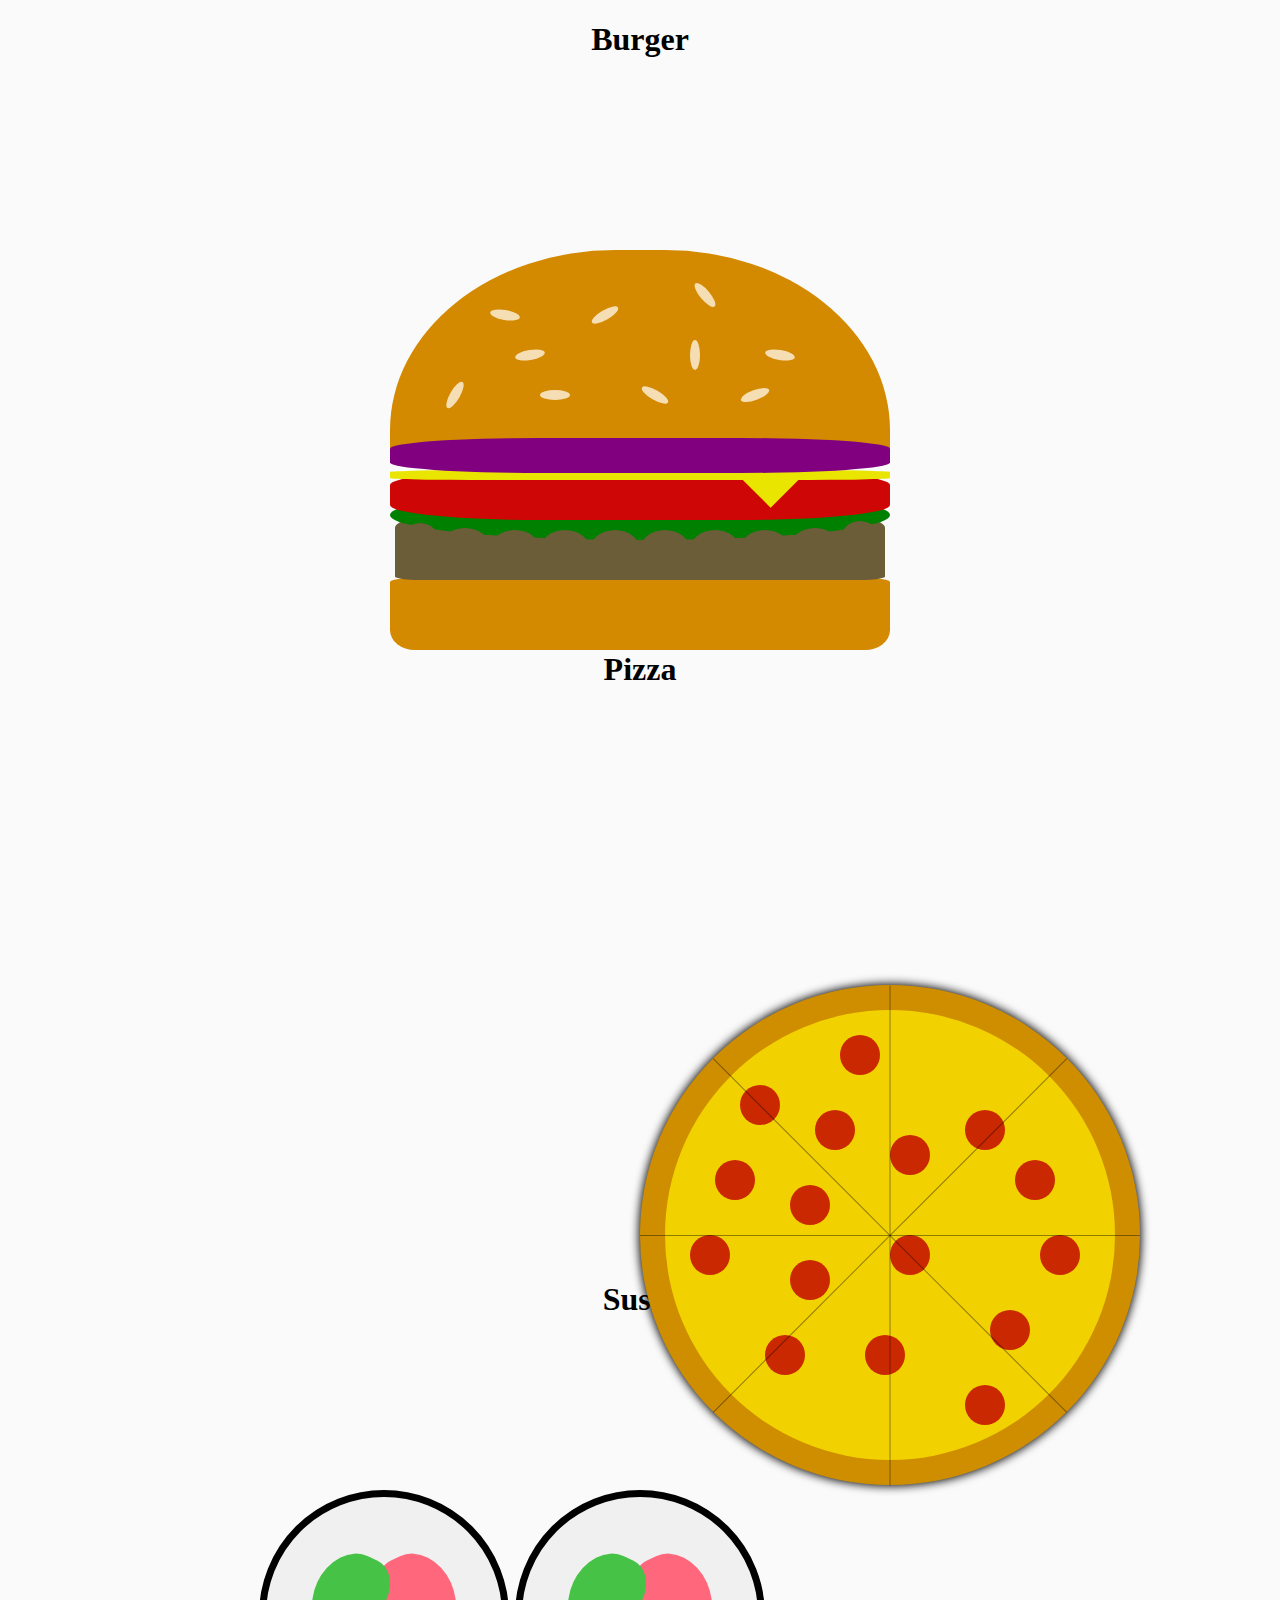
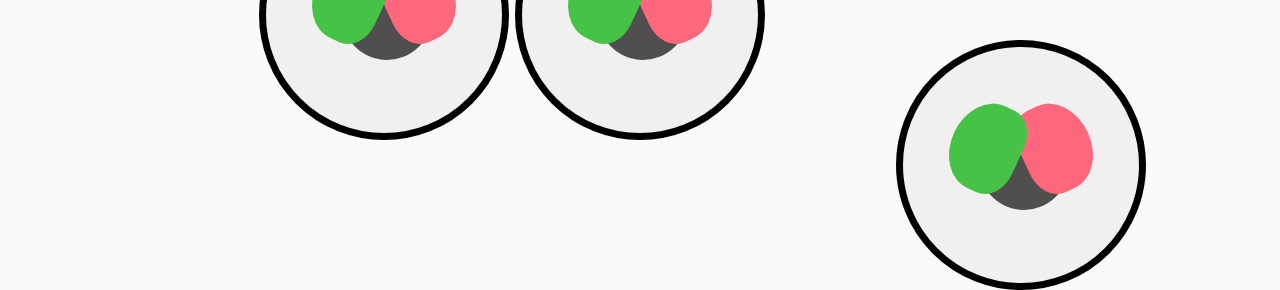
<file: index.html>
<!DOCTYPE html>
<html lang="en">
<head>
  <meta charset="UTF-8">
  <meta name="viewport" content="width=device-width, initial-scale=1.0">
  <link rel="stylesheet" href="styles.css">
  <title>Wicho's CSS Drawing Collection</title>
</head>
<body>
  <h1 class="title">Burger</h1>
  <section class="space">
    <div class="burger">
      <div class="burger__bread">
        <div class="burger__seeds"></div>
        <div class="burger__seeds"></div>
        <div class="burger__seeds"></div>
        <div class="burger__seeds"></div>
        <div class="burger__seeds"></div>
        <div class="burger__seeds"></div>
        <div class="burger__seeds"></div>
        <div class="burger__seeds"></div>
        <div class="burger__seeds"></div>
        <div class="burger__seeds"></div>
      </div>
      <div class="burger__bread--bot"></div>
      <div class="burger__meat"></div>
      <div class="burger__lettuce">
        <div class="burger__wave"></div>
        <div class="burger__wave"></div>
        <div class="burger__wave"></div>
        <div class="burger__wave"></div>
        <div class="burger__wave"></div>
        <div class="burger__wave"></div>
        <div class="burger__wave"></div>
        <div class="burger__wave"></div>
        <div class="burger__wave"></div>
        <div class="burger__wave"></div>
      </div>
      <div class="burger__tomato"></div>
      <div class="burger__cheese"></div>
      <div class="burger__onion"></div>
      <div class="burger__ketchup"></div>
      <div class="burger__mostard"></div>
    </div>
  </section>
  <h1 class="title">Pizza</h1>
  <section class="space">
    <div class="pizza">
      <div class="pizza__spicySalami"></div>
      <div class="pizza__spicySalami"></div>
      <div class="pizza__spicySalami"></div>
      <div class="pizza__spicySalami"></div>
      <div class="pizza__spicySalami"></div>
      <div class="pizza__spicySalami"></div>
      <div class="pizza__spicySalami"></div>
      <div class="pizza__spicySalami"></div>
      <div class="pizza__spicySalami"></div>
      <div class="pizza__spicySalami"></div>
      <div class="pizza__spicySalami"></div>
      <div class="pizza__spicySalami"></div>
      <div class="pizza__spicySalami"></div>
      <div class="pizza__spicySalami"></div>
      <div class="pizza__spicySalami"></div>
      <div class="pizza__spicySalami"></div>
      <div class="pizza__slide"></div>
      <div class="pizza__slide"></div>
      <div class="pizza__slide"></div>
      <div class="pizza__slide"></div>
    </div>
  </section>
  <h1 class="title">Sushi</h1>
  <section class="space">
    <div class="sushi">
      <div class="sushi__roll sushi--1">
        <div class="sushi__sauce"></div>
        <div class="sushi__fish"></div>
        <div class="sushi__vegetable"></div>
      </div>
      <div class="sushi__roll sushi--2">
        <div class="sushi__sauce"></div>
        <div class="sushi__fish"></div>
        <div class="sushi__vegetable"></div>
      </div>
      <div class="sushi__roll sushi--3">
        <div class="sushi__sauce"></div>
        <div class="sushi__fish"></div>
        <div class="sushi__vegetable"></div>
      </div>
    </div>
  </section>
</body>
</html>
</file>
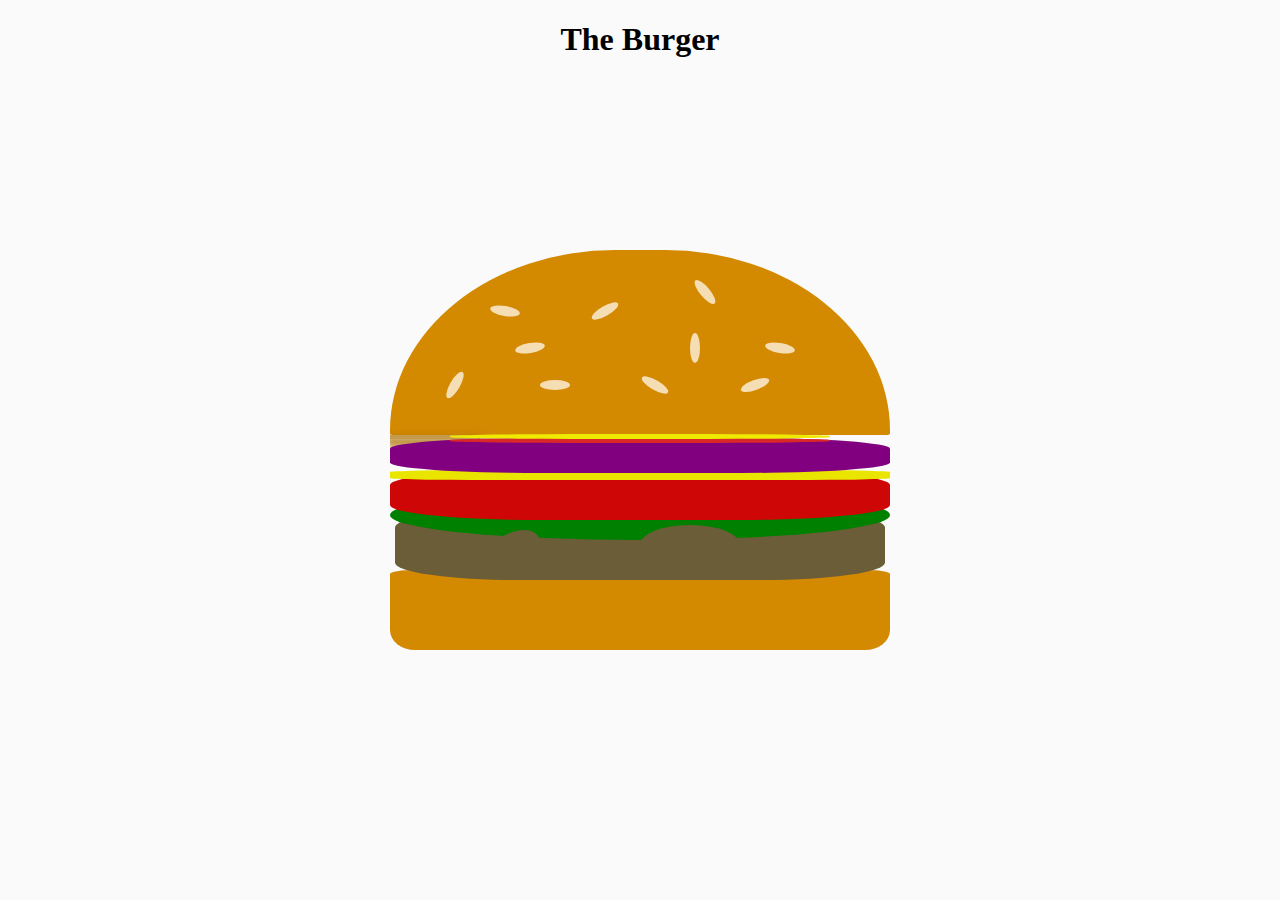
<file: burger-button-animation/index.html>
<!DOCTYPE html>
<html lang="en">
<head>
  <meta charset="UTF-8">
  <meta name="viewport" content="width=device-width, initial-scale=1.0">
  <link rel="stylesheet" href="styles.css">
  <title>Button Animation</title>
</head>
<body>
  <h1 class="title">The Burger</h1>
  <div class="burger">
    <div class="burger__bread">
      <div class="burger__seeds"></div>
      <div class="burger__seeds"></div>
      <div class="burger__seeds"></div>
      <div class="burger__seeds"></div>
      <div class="burger__seeds"></div>
      <div class="burger__seeds"></div>
      <div class="burger__seeds"></div>
      <div class="burger__seeds"></div>
      <div class="burger__seeds"></div>
      <div class="burger__seeds"></div>
    </div>
    <div class="burger__bread--bot"></div>
    <div class="burger__meat"></div>
    <div class="burger__lettuce">
      <div class="burger__wave"></div>
      <div class="burger__wave"></div>
      <div class="burger__wave"></div>
      <div class="burger__wave"></div>
      <div class="burger__wave"></div>
      <div class="burger__wave"></div>
      <div class="burger__wave"></div>
      <div class="burger__wave"></div>
      <div class="burger__wave"></div>
      <div class="burger__wave"></div>
    </div>
    <div class="burger__tomato"></div>
    <div class="burger__cheese"></div>
    <div class="burger__onion"></div>
    <div class="burger__ketchup"></div>
    <div class="burger__mostard"></div>
  </div>
</body>
</html>
</file>
<file: styles.css>
@import './burger/burger.css';
@import './pizza/pizza.css';
@import './sushi/sushi.css';

body{
  margin: 0;
  background-color: #fafafa;
}

*{
  box-sizing: border-box;
}

.space{
  height: 550px;
}

.title{
  text-align: center;
}
</file>
<file: burger-button-animation/styles.css>
body{
  margin: 0;
  background-color: #fafafa;
}

.title{
  text-align: center;
}

.burger{
  position: absolute;
  top: 50%;
  left: 50%;
  transform: translateX(-50%) translateY(-50%);
  width: 500px;
  height: 400px;
  border-radius: 45% 45% 5% 5%;
  overflow: hidden;
}

.burger__bread{
  position: absolute;
  top: 0;
  left: 50%;
  transform: translateX(-50%);
  width: 500px;
  height: 185px;
  background-color: #d38900;
  border-radius: 0 0 1% 1%;
}

.burger__bread::before{
  content: '';
  position: absolute;
  top: 100%;
  left: 0%;
  width: 90px;
  height: 4px;
  background-color: #ac7000b2;
  box-shadow: -1px 5px 7px 3px #ac7000d2;
}

.burger__bread--bot{
  position: absolute;
  top: 80%;
  left: 50%;
  transform: translateX(-50%);
  width: 500px;
  height: 80px;
  background-color: #d38900;
  border-radius: 5% 5% 0 0;
}

.burger__meat{
  position: absolute;
  top: 65%;
  left: 50%;
  transform: translateX(-50%);
  width: 490px;
  height: 70px;
  background-color: #6b5d38;
  border-radius: 25%;
}

.burger__lettuce{
  position: absolute;
  top: 60%;
  left: 50%;
  transform: translateX(-50%);
  width: 500px;
  height: 50px;
  background-color: green;
  border-radius: 50%;
}

.burger__wave{
  position: absolute;
}

.burger__wave:nth-child(1){
  top: 80%;
  left: 20%;
  width: 50px;
  height: 40px;
  background-color: #6b5d38;
  border-radius: 70% 30% 0 0;
}

.burger__wave:nth-child(2){
  top: 70%;
  left: 50%;
  width: 100px;
  height: 40px;
  background-color: #6b5d38;
  border-radius: 100% 100% 0 0;
}

.burger__tomato{
  position: absolute;
  top: 55%;
  width: 500px;
  height: 50px;
  background-color: rgb(207, 6, 6);
  border-radius: 30%;
}

.burger__cheese{
  position: absolute;
  top: 55%;
  width: 500px;
  height: 10px;
  background-color: rgb(233, 229, 0);
  border-radius: 20%;
}

.burger__onion{
  position: absolute;
  top: 47%;
  width: 500px;
  height: 35px;
  background-color: purple;
  border-radius: 30%;
}

.burger__ketchup{
  position: absolute;
  top: 47%;
  left: 50%;
  width: 380px;
  height: 5px;
  background-color: rgb(218, 40, 40);
  transform: translateX(-50%);
  border-radius: 40%;
}

.burger__mostard{
  position: absolute;
  top: 46%;
  left: 50%;
  width: 380px;
  height: 5px;
  background-color: rgb(238, 234, 0);
  transform: translateX(-50%);
  border-radius: 40%;
}

.burger__seeds{
  position: absolute;
  width: 30px;
  height: 10px;
  background-color: wheat;
  border-radius: 50%;
}

.burger__seeds:nth-child(1){
  top: 30%;
  left: 20%;
  transform: rotate(10deg);
}

.burger__seeds:nth-child(2){
  top: 30%;
  left: 40%;
  transform: rotate(150deg); 
}

.burger__seeds:nth-child(3){
  top: 70%;
  left: 10%;
  transform: rotate(120deg); 
}

.burger__seeds:nth-child(4){
  top: 20%;
  left: 60%;
  transform: rotate(50deg); 
}

.burger__seeds:nth-child(5){
  top: 50%;
  left: 75%;
  transform: rotate(10deg); 
}

.burger__seeds:nth-child(6){
  top: 70%;
  left: 30%;
  transform: rotate(0deg);
}

.burger__seeds:nth-child(7){
  top: 70%;
  left: 50%;
  transform: rotate(30deg);
}

.burger__seeds:nth-child(8){
  top: 70%;
  left: 70%;
  transform: rotate(160deg);
}

.burger__seeds:nth-child(9){
  top: 50%;
  left: 58%;
  transform: rotate(90deg);
}

.burger__seeds:nth-child(10){
  top: 50%;
  left: 25%;
  transform: rotate(170deg);
}
</file>
